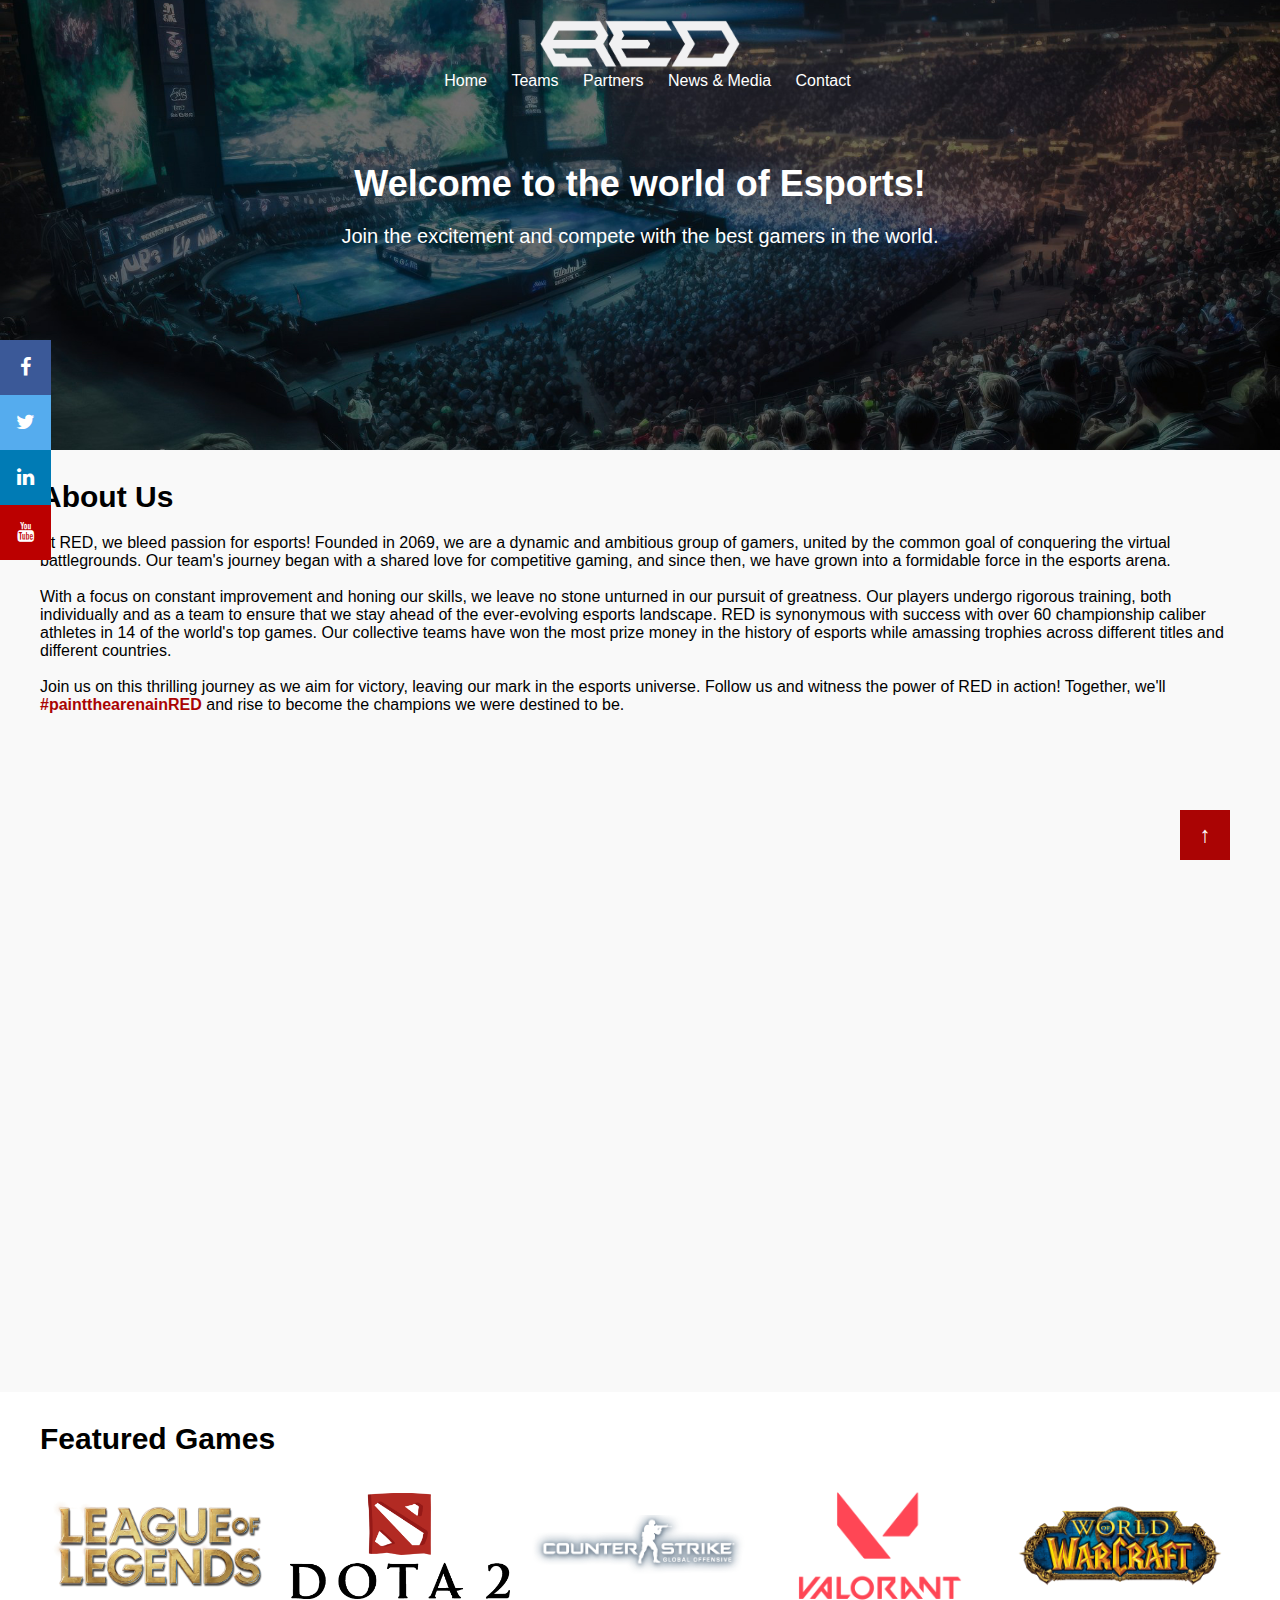
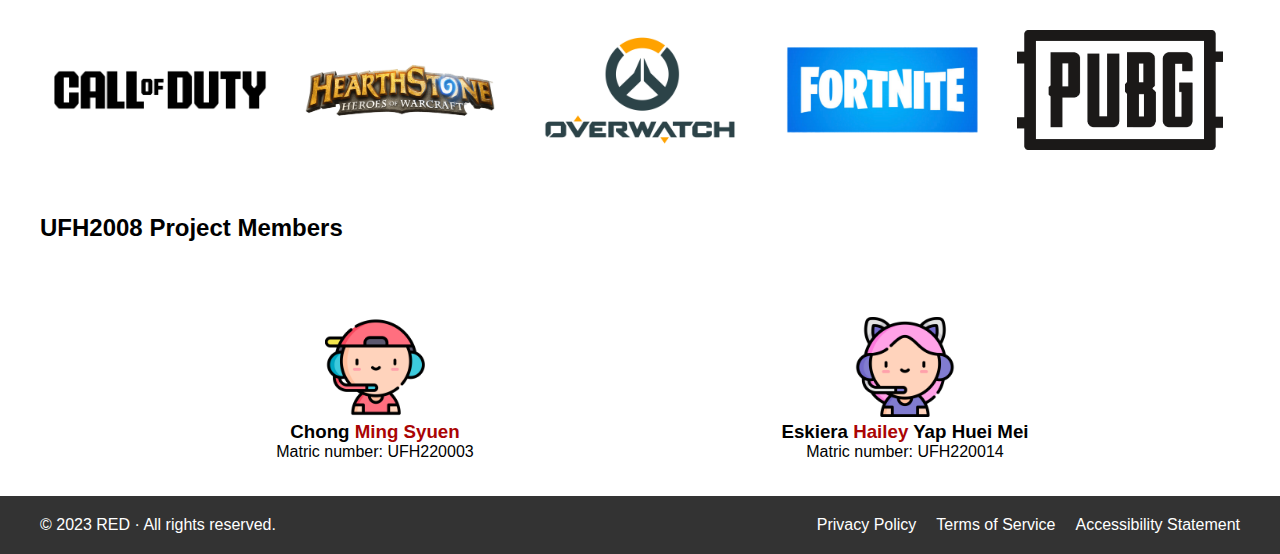
<file: index.html>
<!DOCTYPE html>
<html lang="en">

<head>
    <!-- Source: https://www.freegaminglogo.com/2016/06/red-reserve-logo-vector-ai.html -->
	<link href="img/Logo-RED.ico" rel="icon">
    <title>RED - Home</title>
		<!-- Meta -->
 		<meta charset="UTF-8">
 	 	<meta name="description" content="e-sports">
 		<meta name="keywords" content="e-sports, gaming, games">
  		<meta name="author" content="Eskiera Hailey Yap Huei Mei, Chong Ming Syuen">
  		<meta name="viewport" content="width=device-width, initial-scale=1.0">

		<!-- CSS -->
		<link rel="stylesheet" href="css/styles.css">
        <link rel="stylesheet" href="css/socmed-sticky.css">

        <!-- Style -->
        <style>
            .nickname {
                color: #aa0404;;
            }
        </style>
</head>

<body>
    <header>
        <!-- NAVBAR -->
        <nav>
            <div class="container">
            <!-- Source: https://www.freegaminglogo.com/2016/06/red-reserve-logo-vector-ai.html -->
            <img src="img/Logo-RED.png" alt="Esports Logo" class="logo">
            <br>
                <ul>
                    <li><a href="index.html">Home</a></li>
                    <li><a href="teams.html">Teams</a></li>
                    <li><a href="partners.html">Partners</a></li>
                    <li><a href="news-media.html">News &amp; Media</a></li>
                    <li><a href="contact.html">Contact</a></li>
                </ul>
            </div>
        </nav>
        
        <!-- HERO -->
        <div class="hero">
            <div class="container">
                <h2>Welcome to the world of Esports&excl;</h2>
                <p>Join the excitement and compete with the best gamers in the world.</p>
            </div>
        </div>
    </header>

    <main>
        <!-- ABOUT -->
        <section class="about">
        <div class="container">
            <h2 id="about">About Us</h2>
            <p>At RED, we bleed passion for esports! Founded in 2069, we are a dynamic and ambitious group of gamers, united by the common goal of conquering the virtual battlegrounds. Our team's journey began with a shared love for competitive gaming, and since then, we have grown into a formidable force in the esports arena.</p>
            <br>
            <p>With a focus on constant improvement and honing our skills, we leave no stone unturned in our pursuit of greatness. Our players undergo rigorous training, both individually and as a team to ensure that we stay ahead of the ever-evolving esports landscape. RED is synonymous with success with over 60 championship caliber athletes in 14 of the world&apos;s top games. Our collective teams have won the most prize money in the history of esports while amassing trophies across different titles and different countries.</p>
            <br>
            <p>Join us on this thrilling journey as we aim for victory, leaving our mark in the esports universe. Follow us and witness the power of RED in action! Together, we'll <strong class="hashtag">#paintthearenainRED</strong> and rise to become the champions we were destined to be.</p>
            <br>
            <!-- VIDEO -->
            <div class="video-container"><iframe width="1120" height="630" src="https://www.youtube.com/embed/pcW4u_lfmGg" title="YouTube video player" frameborder="0" allow="accelerometer; autoplay; clipboard-write; encrypted-media; gyroscope; picture-in-picture; web-share" allowfullscreen></iframe></div>
        </div>
        </section>

        <!-- FEATURED GAMES -->
        <section class="games">
        <div class="container">
            <h2 id="featured-games">Featured Games</h2>
            <div class="games-container">
                <table class="games-table">
                    <!-- Row 1 -->
                    <tr>
                        <!-- League of Legends, Source: https://www.virtuosgames.com/news/art/virtuos-studio-partners-with-riot-games-to-develop-league-of-legends-skins/ -->
                        <td>
                            <a href="https://leagueoflegends.fandom.com/wiki/League_of_Legends_Wiki">
                                <img src="img/Games/LOL-New-Logo.png" class="games-logo">
                            </a>
                        </td>

                        <!-- Dota 2, Source: https://www.pngwing.com/en/free-png-dtxnu -->
                        <td>
                            <a href="https://dota2.fandom.com/wiki/Dota_2_Wiki">
                                <img src="img/Games/DOTA2-Logo.png" class="games-logo">
                            </a>
                        </td>

                        <!-- CS:Go, Source: https://www.counter-strike.net/winteroffensive/ -->
                        <td>
                            <a href="https://counterstrike.fandom.com/wiki/Counter-Strike:_Global_Offensive">
                                <img src="img/Games/CSGO-Logo.png" class="games-logo">
                            </a>
                        </td>

                        <!-- Valorant, Source: https://en.wikipedia.org/wiki/Valorant -->
                        <td>
                            <a href="https://valorant.fandom.com/wiki/VALORANT_Wiki">
                                <img src="img/Games/Valorant-Logo.png" class="games-logo">
                            </a>
                        </td>

                        <!-- World of Warcraft, Source: https://wowwiki-archive.fandom.com/wiki/World_of_Warcraft -->
                        <td>
                            <a href="https://wowpedia.fandom.com/wiki/Wowpedia">
                                <img src="img/Games/WOW-Logo.png" class="games-logo">
                            </a>
                        </td>
                    </tr>
                    
                    <!-- Row 2 -->
                    <tr>
                        <!-- Call Of Duty, Source: https://logos-world.net/call-of-duty-logo/ -->
                        <td>
                            <a href="https://callofduty.fandom.com/wiki/Call_of_Duty_Wiki">
                                <img src="img/Games/COD-Logo.png" class="games-logo">
                            </a>
                        </td>

                        <!-- Hearthstone, Source: https://overwatch-archive.fandom.com/wiki/Hearthstone -->
                        <td>
                            <a href="https://hearthstone.fandom.com/wiki/Hearthstone_Wiki">
                                <img src="img/Games/Hearthstone-Logo.png" class="games-logo">
                            </a>
                        </td>

                        <!-- Overwatch, Source: https://logohistory.net/overwatch-logo/ -->
                        <td>
                            <a href="https://overwatch.fandom.com/wiki/Overwatch_Wiki">
                                <img src="img/Games/Overwatch-Logo.png" class="games-logo">
                            </a>
                        </td>

                        <!-- Fortnite, Source: https://toysbrand.com.sa/fortnite-3/ -->
                        <td>
                            <a href="https://fortnite.fandom.com/wiki/Fortnite_Wiki">
                                <img src="img/Games/Fornite-Logo.png" class="games-logo">
                            </a>
                        </td>

                        <!-- PUBG, Source: https://playerassist.com/download-pubg-lite-pc/ -->
                        <td>
                            <a href="https://pubg.fandom.com/wiki/PLAYERUNKNOWNS_BATTLEGROUNDS_Wiki">
                                <img src="img/Games/PUBG-Logo.png" class="games-logo">
                            </a>
                        </td>
                    </tr>
            </table>
            </div>
        </div>
        </section>

        <!-- Project Members -->
        <section class="teams">
        <div class="container">
            <h2>UFH2008 Project Members</h2>
            <br>
            <div class="team-members-container">
                <!-- Chong Ming Syuen -->
                <div class="members-profile">
                    <!-- Source: https://www.freepik.com/icon/gamer_1985782 -->
                    <img src="img\gamer-male.png" class="profile-icon">
                    <h3>Chong <span class="nickname">Ming Syuen</span></h3>
                    <p>Matric number: UFH220003</p>
                </div>
                
                <!-- Eskiera Hailey Yap Huei Mei -->
                <div class="members-profile">
                    <!-- Source: https://www.freepik.com/icon/gamer_1985783 -->
                    <img src="img\gamer-female.png" class="profile-icon">
                    <h3>Eskiera <span class="nickname">Hailey</span> Yap Huei Mei</h3>
                    <p>Matric number: UFH220014</p>
                </div>
                
        </section>

        <!-- Back To Top -->
        <section class="backtotop">
            <a class="backtotop" href="#">&uarr;</a>
        </section>
        
    </main>

    <aside>
        <!-- Load font awesome icons -->
        <link rel="stylesheet" href="https://cdnjs.cloudflare.com/ajax/libs/font-awesome/4.7.0/css/font-awesome.min.css">

        <!-- The social media icon bar -->
        <div class="icon-bar">
            <a href="https://www.facebook.com/BLACKPINKOFFICIAL" class="facebook"><i class="fa fa-facebook"></i></a>
            <a href="https://twitter.com/elonmusk" class="twitter"><i class="fa fa-twitter"></i></a>
            <a href="https://www.linkedin.com/in/eskierahailey/" class="linkedin"><i class="fa fa-linkedin"></i></a>
            <a href="https://www.youtube.com/watch?v=dQw4w9WgXcQ" class="youtube"><i class="fa fa-youtube"></i></a>
        </div> 
    </aside>

    <footer>
        <div class="container">
            <div class="footer-content">
                <!-- Left section with copyright -->
                <div class="left-section">
                    <p>&copy; 2023 RED &middot; All rights reserved.</p>
                </div>
                <!-- Right section with privacy policy, terms of service, and accessibility statement -->
                <div class="right-section">
                    <ul class="footer-links">
                        <li><a href="privacy-policy.html">Privacy Policy</a></li>
                        <li><a href="tos.html">Terms of Service</a></li>
                        <li><a href="accessibility.html">Accessibility Statement</a></li>
                    </ul>
                </div>
            </div>
        </div>
    </footer>
</body>
</html>
</file>
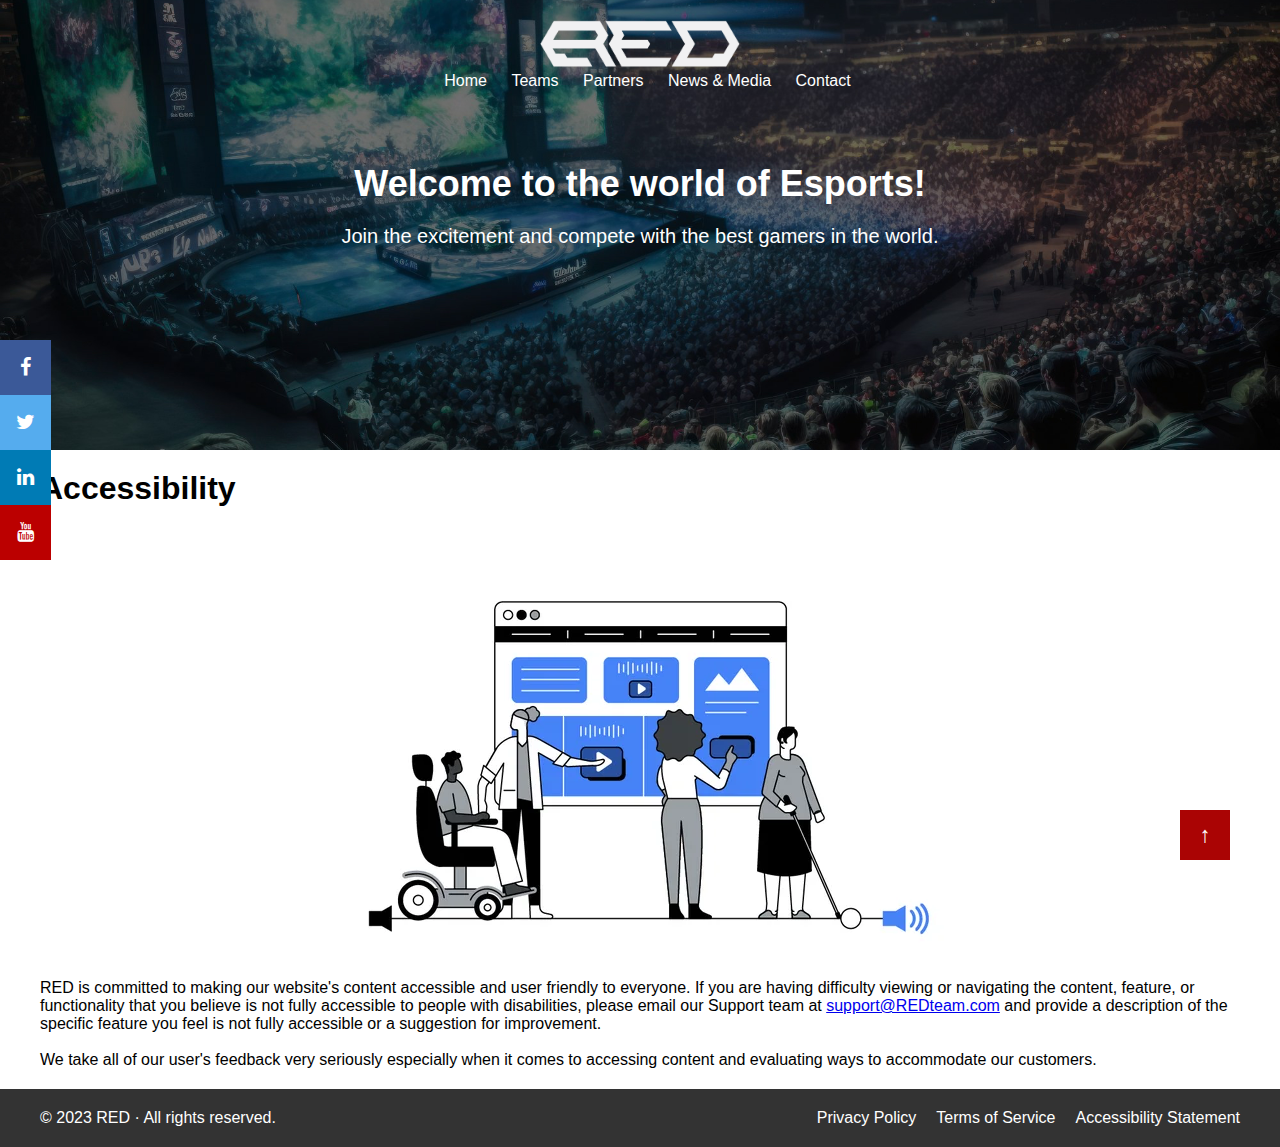
<file: accessibility.html>
<!DOCTYPE html>
<html lang="en">

<head>
    <!-- Source: https://www.freegaminglogo.com/2016/06/red-reserve-logo-vector-ai.html-->
	<link href="img/Logo-RED.ico" rel="icon">
    <title>RED - Accessibility Statement</title>
		<!-- Meta -->
 		<meta charset="UTF-8">
 	 	<meta name="description" content="e-sports">
 		<meta name="keywords" content="e-sports, gaming, games">
  		<meta name="author" content="Eskiera Hailey Yap Huei Mei, Chong Ming Syuen">
  		<meta name="viewport" content="width=device-width, initial-scale=1.0">

		<!-- CSS -->
		<link rel="stylesheet" href="css/styles.css">
        <link rel="stylesheet" href="css/socmed-sticky.css">
</head>

<body>
    <header>
        <!-- NAVBAR -->
        <nav>
            <div class="container">
            <!-- Source: https://www.freegaminglogo.com/2016/06/red-reserve-logo-vector-ai.html-->
            <img src="img/Logo-RED.png" alt="Esports Logo" class="logo">
            <br>
                <ul>
                    <li><a href="index.html">Home</a></li>
                    <li><a href="teams.html">Teams</a></li>
                    <li><a href="partners.html">Partners</a></li>
                    <li><a href="news-media.html">News &amp; Media</a></li>
                    <li><a href="contact.html">Contact</a></li>
                </ul>
            </div>
        </nav>
        
        <!-- HERO -->
        <div class="hero">
            <div class="container">
                <h2>Welcome to the world of Esports&excl;</h2>
                <p>Join the excitement and compete with the best gamers in the world.</p>
            </div>
        </div>
    </header>

    <main>
        <section class="accessibility">
            <div class="container">
                <h1>Accessibility</h1>
                <br>
                <!-- Source: https://www.thinkwithgoogle.com/intl/en-ssa/future-of-marketing/management-and-culture/diversity-and-inclusion/user-experience-accessibility/ -->
                <center><img src="img/Thumbnail_Accessibility.png"></center>
                <p>RED is committed to making our website&apos;s content accessible and user friendly to everyone. If you are having difficulty viewing or navigating the content, feature, or functionality that you believe is not fully accessible to people with disabilities, please email our Support team at <a href="mailto:support@REDteam.com?subject=Disabled Access" >support&commat;REDteam.com</a> and provide a description of the specific feature you feel is not fully accessible or a suggestion for improvement.</p>
                <br>
                <p>We take all of our user's feedback very seriously especially when it comes to accessing content and evaluating ways to accommodate our customers.</p>
            </div>
        </section>

        <!-- Back To Top -->
        <section class="backtotop">
            <a class="backtotop" href="#">&uarr;</a>
        </section>
        
    </main>

    <aside>
        <!-- Load font awesome icons -->
        <link rel="stylesheet" href="https://cdnjs.cloudflare.com/ajax/libs/font-awesome/4.7.0/css/font-awesome.min.css">

        <!-- The social media icon bar -->
        <div class="icon-bar">
            <a href="https://www.facebook.com/BLACKPINKOFFICIAL" class="facebook"><i class="fa fa-facebook"></i></a>
            <a href="https://twitter.com/elonmusk" class="twitter"><i class="fa fa-twitter"></i></a>
            <a href="https://www.linkedin.com/in/eskierahailey/" class="linkedin"><i class="fa fa-linkedin"></i></a>
            <a href="https://www.youtube.com/watch?v=dQw4w9WgXcQ" class="youtube"><i class="fa fa-youtube"></i></a>
        </div> 
    </aside>

    <footer>
        <div class="container">
            <div class="footer-content">
                <!-- Left section with copyright -->
                <div class="left-section">
                    <p>&copy; 2023 RED &middot; All rights reserved.</p>
                </div>
                <!-- Right section with privacy policy, terms of service, and accessibility statement -->
                <div class="right-section">
                    <ul class="footer-links">
                        <li><a href="privacy-policy.html">Privacy Policy</a></li>
                        <li><a href="tos.html">Terms of Service</a></li>
                        <li><a href="accessibility.html">Accessibility Statement</a></li>
                    </ul>
                </div>
            </div>
        </div>
    </footer>
</body>
</html>
</file>
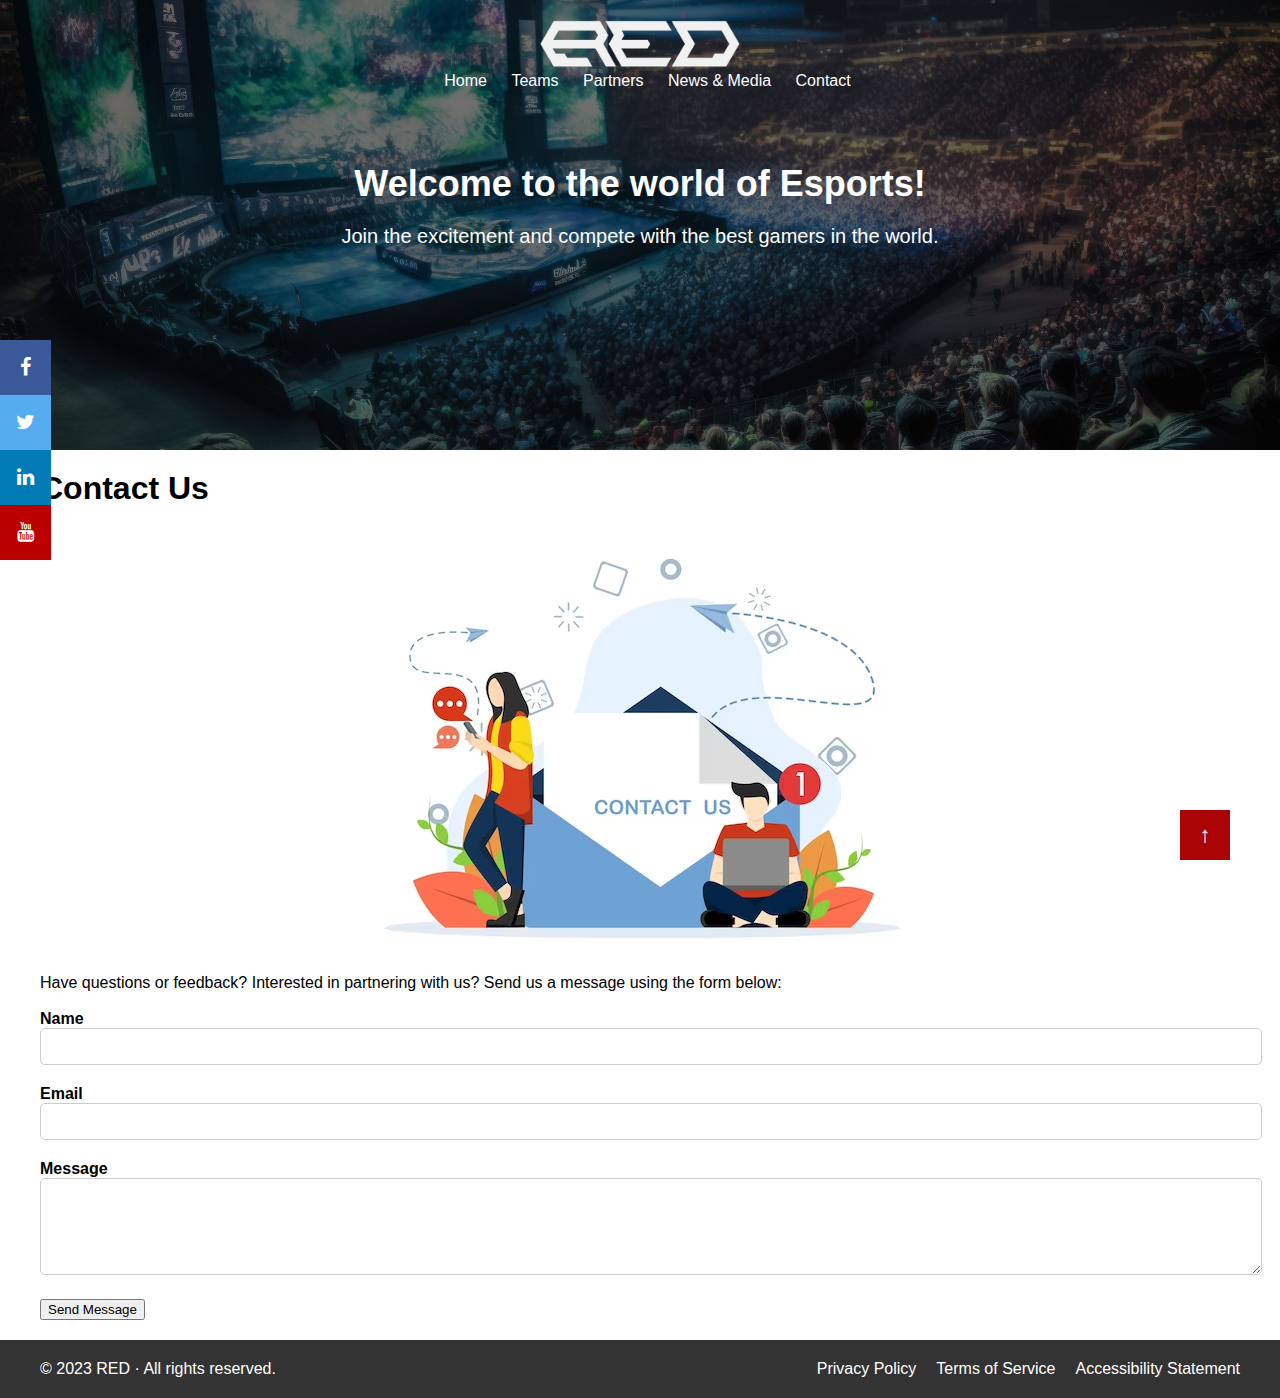
<file: contact.html>
<!DOCTYPE html>
<html lang="en">

<head>
    <!-- Source: https://www.freegaminglogo.com/2016/06/red-reserve-logo-vector-ai.html-->
	<link href="img/Logo-RED.ico" rel="icon">
    <title>RED - Contact Us</title>
		<!-- Meta -->
 		<meta charset="UTF-8">
 	 	<meta name="description" content="e-sports">
 		<meta name="keywords" content="e-sports, gaming, games">
  		<meta name="author" content="Eskiera Hailey Yap Huei Mei, Chong Ming Syuen">
  		<meta name="viewport" content="width=device-width, initial-scale=1.0">

		<!-- CSS -->
		<link rel="stylesheet" href="css/styles.css">
        <link rel="stylesheet" href="css/socmed-sticky.css">
		<link rel="stylesheet" href="css/contact.css">
</head>

<body>
    <header>
        <!-- NAVBAR -->
        <nav>
            <div class="container">
            <!-- Source: https://www.freegaminglogo.com/2016/06/red-reserve-logo-vector-ai.html-->
            <img src="img/Logo-RED.png" alt="Esports Logo" class="logo">
            <br>
                <ul>
                    <li><a href="index.html">Home</a></li>
                    <li><a href="teams.html">Teams</a></li>
                    <li><a href="partners.html">Partners</a></li>
                    <li><a href="news-media.html">News &amp; Media</a></li>
                    <li><a href="contact.html">Contact</a></li>
                </ul>
            </div>
        </nav>
        
        <!-- HERO -->
        <div class="hero">
            <div class="container">
                <h2>Welcome to the world of Esports&excl;</h2>
                <p>Join the excitement and compete with the best gamers in the world.</p>
            </div>
        </div>
    </header>

    <main>
        <section class="contact">
            <div class="container">
                <h1>Contact Us</h1>
                <br>
                <div class="image-container">
					<!-- Source: https://www.freepik.com/premium-vector/vector-illustration-online-support-customer-support-concept_50000824.htm -->
					<img src="img/Thumbnail_Contact.png">
				</div>
                <p>Have questions or feedback? Interested in partnering with us? Send us a message using the form below:</p>
                <br>
                <form action="#" method="post">
                    <div class="form-group">
                        <label for="name">Name</label>
                        <input type="text" id="name" name="name" required>
                    </div>

                    <div class="form-group">
                        <label for="email">Email</label>
                        <input type="email" id="email" name="email" required>
                    </div>

                    <div class="form-group">
                        <label for="message">Message</label>
                        <textarea id="message" name="message" rows="5" required></textarea>
                    </div>

                    <button type="submit" class="btn">Send Message</button>
                </form>
            </div>
        </section>
        
        <!-- Back To Top -->
        <section class="backtotop">
            <a class="backtotop" href="#">&uarr;</a>
        </section>
        
    </main>

    <aside>
        <!-- Load font awesome icons -->
        <link rel="stylesheet" href="https://cdnjs.cloudflare.com/ajax/libs/font-awesome/4.7.0/css/font-awesome.min.css">

        <!-- The social media icon bar -->
        <div class="icon-bar">
            <a href="https://www.facebook.com/BLACKPINKOFFICIAL" class="facebook"><i class="fa fa-facebook"></i></a>
            <a href="https://twitter.com/elonmusk" class="twitter"><i class="fa fa-twitter"></i></a>
            <a href="https://www.linkedin.com/in/eskierahailey/" class="linkedin"><i class="fa fa-linkedin"></i></a>
            <a href="https://www.youtube.com/watch?v=dQw4w9WgXcQ" class="youtube"><i class="fa fa-youtube"></i></a>
        </div> 
    </aside>

    <footer>
        <div class="container">
            <div class="footer-content">
                <!-- Left section with copyright -->
                <div class="left-section">
                    <p>&copy; 2023 RED &middot; All rights reserved.</p>
                </div>
                <!-- Right section with privacy policy, terms of service, and accessibility statement -->
                <div class="right-section">
                    <ul class="footer-links">
                        <li><a href="privacy-policy.html">Privacy Policy</a></li>
                        <li><a href="tos.html">Terms of Service</a></li>
                        <li><a href="accessibility.html">Accessibility Statement</a></li>
                    </ul>
                </div>
            </div>
        </div>
    </footer>
</body>
</html>
</file>
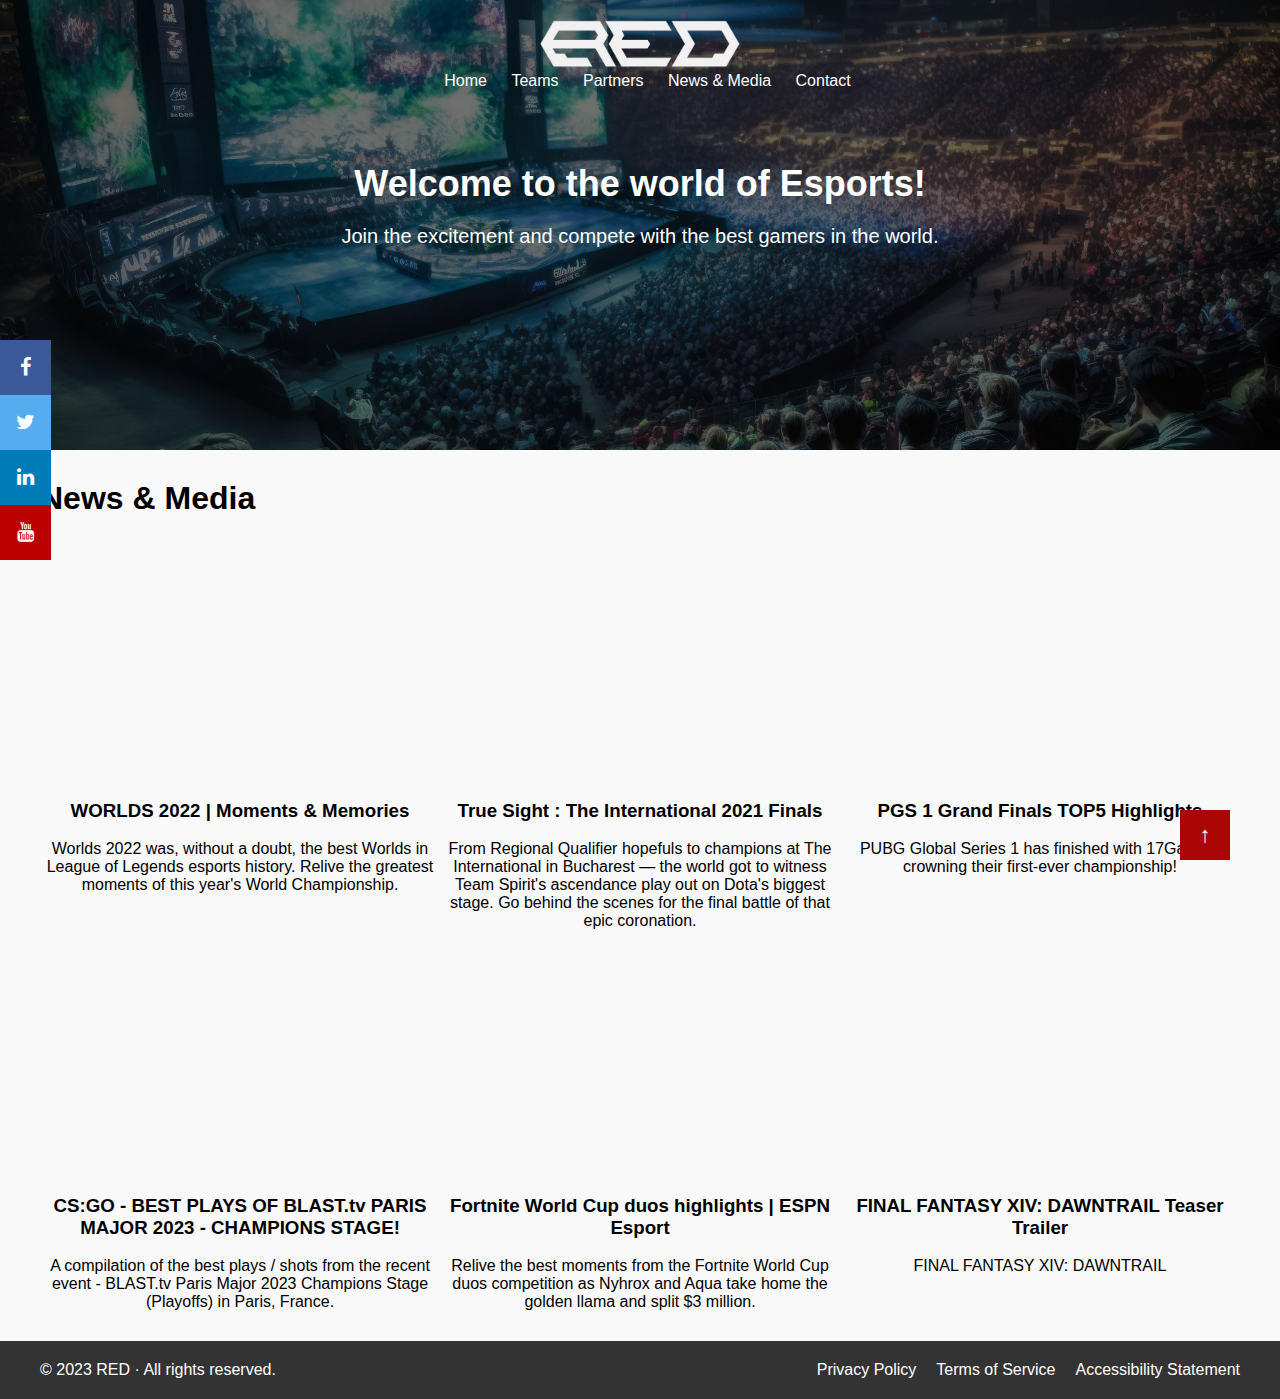
<file: news-media.html>
<!DOCTYPE html>
<html lang="en">

<head>
    <!-- Source: https://www.freegaminglogo.com/2016/06/red-reserve-logo-vector-ai.html -->
	<link href="img/Logo-RED.ico" rel="icon">
    <title>RED - News & Media</title>
		<!-- Meta -->
 		<meta charset="UTF-8">
 	 	<meta name="description" content="e-sports">
 		<meta name="keywords" content="e-sports, gaming, games">
  		<meta name="author" content="Eskiera Hailey Yap Huei Mei, Chong Ming Syuen">
  		<meta name="viewport" content="width=device-width, initial-scale=1.0">

		<!-- CSS -->
		<link rel="stylesheet" href="css/styles.css">
        <link rel="stylesheet" href="css/socmed-sticky.css">
		<link rel="stylesheet" href="css/news-media.css">
</head>

<body>
    <header>
        <!-- NAVBAR -->
        <nav>
            <div class="container">
            <!-- Source: https://www.freegaminglogo.com/2016/06/red-reserve-logo-vector-ai.html -->
            <img src="img/Logo-RED.png" alt="Esports Logo" class="logo">
            <br>
                <ul>
                    <li><a href="index.html">Home</a></li>
                    <li><a href="teams.html">Teams</a></li>
                    <li><a href="partners.html">Partners</a></li>
                    <li><a href="news-media.html">News &amp; Media</a></li>
                    <li><a href="contact.html">Contact</a></li>
                </ul>
            </div>
        </nav>
        
        <!-- HERO -->
        <div class="hero">
            <div class="container">
                <h2>Welcome to the world of Esports&excl;</h2>
                <p>Join the excitement and compete with the best gamers in the world.</p>
            </div>
        </div>
    </header>

    <main>
        <section class="about">
            <div class="container">
                <h1 id="about">News &amp; Media</h1>
                <br>
				<div class="news-big-container">
					<div class="news-small-container">
						<div class="youtube-container">
							<iframe src="https://www.youtube.com/embed/SZxvqmyb-d4" title="WORLDS 2022 | Moments &amp; Memories" frameborder="0" allow="accelerometer; autoplay; clipboard-write; encrypted-media; gyroscope; picture-in-picture; web-share" allowfullscreen></iframe>
						</div>
					<h3>WORLDS 2022 | Moments & Memories</h3>
					<br>
					<p>Worlds 2022 was, without a doubt, the best Worlds in League of Legends esports history. Relive the greatest moments of this year&apos;s World Championship.</p>
					</div>
					
					<div class="news-small-container">
						<div class="youtube-container">
							<iframe src="https://www.youtube.com/embed/NFEwN1N3vvA" title="True Sight : The International 2021 Finals" frameborder="0" allow="accelerometer; autoplay; clipboard-write; encrypted-media; gyroscope; picture-in-picture; web-share" allowfullscreen></iframe>
						</div>
					<h3>True Sight : The International 2021 Finals</h3>
					<br>
					<p>From Regional Qualifier hopefuls to champions at The International in Bucharest —  the world got to witness Team Spirit's ascendance play out on Dota's biggest stage. Go behind the scenes for the final battle of that epic coronation.</p>
					</div>
					
					<div class="news-small-container">
						<div class="youtube-container">
							<iframe src="https://www.youtube.com/embed/nbfK-hnw2Ho" title="PGS 1 Grand Finals TOP5 Highlights" frameborder="0" allow="accelerometer; autoplay; clipboard-write; encrypted-media; gyroscope; picture-in-picture; web-share" allowfullscreen></iframe>
						</div>
					<h3>PGS 1 Grand Finals TOP5 Highlights</h3>
					<br>
					<p>PUBG Global Series 1 has finished with 17Gaming crowning their first-ever championship! </p>
					</div>
					
					<div class="news-small-container">
						<div class="youtube-container">
							<iframe src="https://www.youtube.com/embed/Uulhju9YN9w" title="CS:GO - BEST PLAYS OF BLAST.tv PARIS MAJOR 2023 - CHAMPIONS STAGE!" frameborder="0" allow="accelerometer; autoplay; clipboard-write; encrypted-media; gyroscope; picture-in-picture; web-share" allowfullscreen></iframe>
						</div>
					<h3>CS:GO - BEST PLAYS OF BLAST.tv PARIS MAJOR 2023 - CHAMPIONS STAGE!</h3>
					<br>
					<p>A compilation of the best plays / shots from the recent event - BLAST.tv Paris Major 2023 Champions Stage (Playoffs) in Paris, France. </p>
					</div>
					
					<div class="news-small-container">
						<div class="youtube-container">
							<iframe src="https://www.youtube.com/embed/byQDXcPlM84" title="Fortnite World Cup duos highlights | ESPN Esport" frameborder="0" allow="accelerometer; autoplay; clipboard-write; encrypted-media; gyroscope; picture-in-picture; web-share" allowfullscreen></iframe>
						</div>
					<h3>Fortnite World Cup duos highlights | ESPN Esport</h3>
					<br>
					<p>Relive the best moments from the Fortnite World Cup duos competition as Nyhrox and Aqua take home the golden llama and split $3 million.</p>
					</div>
					
					<div class="news-small-container">
						<div class="youtube-container">
							<iframe src="https://www.youtube.com/embed/onGE1-I2T6Y" title="FINAL FANTASY XIV: DAWNTRAIL Teaser Trailer" frameborder="0" allow="accelerometer; autoplay; clipboard-write; encrypted-media; gyroscope; picture-in-picture; web-share" allowfullscreen></iframe>
						</div>
					<h3>FINAL FANTASY XIV: DAWNTRAIL Teaser Trailer</h3>
					<br>
					<p>FINAL FANTASY XIV: DAWNTRAIL</p>
					</div>
				</div>
            </div>
        </section>
        
        <!-- Back To Top -->
        <section class="backtotop">
            <a class="backtotop" href="#">&uarr;</a>
        </section>
        
    </main>

    <aside>
        <!-- Load font awesome icons -->
        <link rel="stylesheet" href="https://cdnjs.cloudflare.com/ajax/libs/font-awesome/4.7.0/css/font-awesome.min.css">

        <!-- The social media icon bar -->
        <div class="icon-bar">
            <a href="https://www.facebook.com/BLACKPINKOFFICIAL" class="facebook"><i class="fa fa-facebook"></i></a>
            <a href="https://twitter.com/elonmusk" class="twitter"><i class="fa fa-twitter"></i></a>
            <a href="https://www.linkedin.com/in/eskierahailey/" class="linkedin"><i class="fa fa-linkedin"></i></a>
            <a href="https://www.youtube.com/watch?v=dQw4w9WgXcQ" class="youtube"><i class="fa fa-youtube"></i></a>
        </div> 
    </aside>

    <footer>
        <div class="container">
            <div class="footer-content">
                <!-- Left section with copyright -->
                <div class="left-section">
                    <p>&copy; 2023 RED &middot; All rights reserved.</p>
                </div>
                <!-- Right section with privacy policy, terms of service, and accessibility statement -->
                <div class="right-section">
                    <ul class="footer-links">
                        <li><a href="privacy-policy.html">Privacy Policy</a></li>
                        <li><a href="tos.html">Terms of Service</a></li>
                        <li><a href="accessibility.html">Accessibility Statement</a></li>
                    </ul>
                </div>
            </div>
        </div>
    </footer>
</body>
</html>
</file>
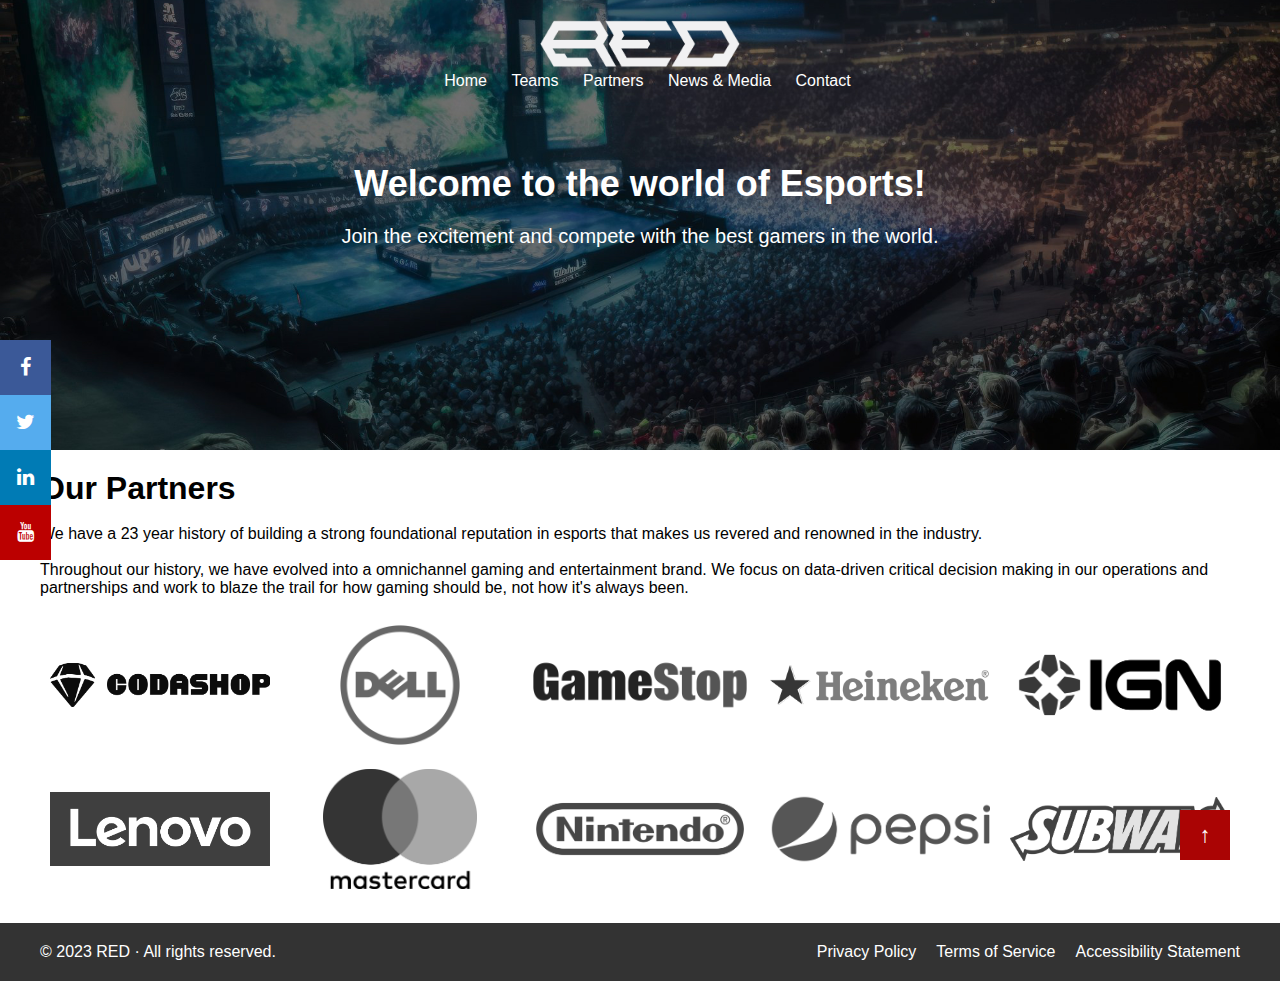
<file: partners.html>
<!DOCTYPE html>
<html lang="en">

<head>
    <!-- Source: https://www.freegaminglogo.com/2016/06/red-reserve-logo-vector-ai.html -->
	<link href="img/Logo-RED.ico" rel="icon">
    <title>RED - Our Partners</title>
		<!-- Meta -->
 		<meta charset="UTF-8">
 	 	<meta name="description" content="e-sports">
 		<meta name="keywords" content="e-sports, gaming, games">
  		<meta name="author" content="Eskiera Hailey Yap Huei Mei, Chong Ming Syuen">
  		<meta name="viewport" content="width=device-width, initial-scale=1.0">

		<!-- CSS -->
		<link rel="stylesheet" href="css/styles.css">
        <link rel="stylesheet" href="css/socmed-sticky.css">
		<link rel="stylesheet" href="css/partners.css">
</head>

<body>
    <header>
        <!-- NAVBAR -->
        <nav>
            <div class="container">
            <!-- Source: https://www.freegaminglogo.com/2016/06/red-reserve-logo-vector-ai.html -->
            <img src="img/Logo-RED.png" alt="Esports Logo" class="logo">
            <br>
                <ul>
                    <li><a href="index.html">Home</a></li>
                    <li><a href="teams.html">Teams</a></li>
                    <li><a href="partners.html">Partners</a></li>
                    <li><a href="news-media.html">News &amp; Media</a></li>
                    <li><a href="contact.html">Contact</a></li>
                </ul>
            </div>
        </nav>
        
        <!-- HERO -->
        <div class="hero">
            <div class="container">
                <h2>Welcome to the world of Esports&excl;</h2>
                <p>Join the excitement and compete with the best gamers in the world.</p>
            </div>
        </div>
    </header>

    <main>
        <section class="partners">
            <div class="container">
                <h1>Our Partners</h1>
                <br>
                <p>We have a 23 year history of building a strong foundational reputation in esports that makes us revered and renowned in the industry.</p>
                <br>
                <p>Throughout our history, we have evolved into a omnichannel gaming and entertainment brand. We focus on data-driven critical decision making in our operations and partnerships and work to blaze the trail for how gaming should be, not how it&apos;s always been.</p>
                <br>
                <div class="partners">
                    <table class="partners-table">
                        <!-- Row 1 -->
                        <tr>
                            <!-- Codashop, Source: https://my.support.codashop.com/hc/en-us/articles/4406128043791-About-Codashop -->
                            <td>
                                <a href="https://www.codashop.com/">
                                    <img src="img/Partners/Codashop-Logo.png" class="partners-logo">
                                </a>
                            </td>
    
                            <!-- Dell, Source: https://commons.wikimedia.org/wiki/File:Dell_Logo.svg -->
                            <td>
                                <a href="https://www.dell.com/">
                                    <img src="img/Partners/Dell-Logo.png" class="partners-logo">
                                </a>
                            </td>
    
                            <!-- Gamestop, Source: https://commons.wikimedia.org/wiki/File:GameStop.svg -->
                            <td>
                                <a href="https://www.gamestop.com/">
                                    <img src="img/Partners/Gamestop-Logo.png" class="partners-logo">
                                </a>
                            </td>
    
                            <!-- Heineken, Source: https://logos-world.net/heineken-logo/ -->
                            <td>
                                <a href="https://www.heineken.com/">
                                    <img src="img/Partners/Heineken-Logo.png" class="partners-logo">
                                </a>
                            </td>
    
                            <!-- IGN, Source: https://1000logos.net/ign-logo/ -->
                            <td>
                                <a href="https://www.ign.com/">
                                    <img src="img/Partners/IGN-Logo.png" class="partners-logo">
                                </a>
                            </td>
                        </tr>
                        
                        <!-- Row 2 -->
                        <tr>
                            <!-- Lenovo, Source: https://ms.m.wikipedia.org/wiki/Fail:Lenovo_Global_Corporate_Logo.png -->
                            <td>
                                <a href="https://www.lenovo.com/">
                                    <img src="img/Partners/Lenovo-Logo.png" class="partners-logo">
                                </a>
                            </td>
    
                            <!-- Mastercard, Source: https://commons.wikimedia.org/wiki/File:Mastercard-logo.svg -->
                            <td>
                                <a href="https://www.mastercard.com/">
                                    <img src="img/Partners/Mastercard-Logo.png" class="partners-logo">
                                </a>
                            </td>
    
                            <!-- Nintendo, Source: https://www.stickpng.com/img/icons-logos-emojis/iconic-brands/nintendo-logo -->
                            <td>
                                <a href="https://www.nintendo.com/">
                                    <img src="img/Partners/Nintendo-Logo.png" class="partners-logo">
                                </a>
                            </td>
    
                            <!-- Pepsi, Source: https://commons.wikimedia.org/wiki/File:Pepsi_logo_%282014%29.svg -->
                            <td>
                                <a href="https://www.pepsi.com/">
                                    <img src="img/Partners/Pepsi-Logo.png" class="partners-logo">
                                </a>
                            </td>
    
                            <!-- Subway, Source: https://1000logos.net/subway-logo/ -->
                            <td>
                                <a href="https://subway.com/">
                                    <img src="img/Partners/Subway-Logo.png" class="partners-logo">
                                </a>
                            </td>
                        </tr>
                </table>
                </div>
            </div>
        </section>

        <!-- Back To Top -->
        <section class="backtotop">
            <a class="backtotop" href="#">&uarr;</a>
        </section>
        
    </main>

    <aside>
        <!-- Load font awesome icons -->
        <link rel="stylesheet" href="https://cdnjs.cloudflare.com/ajax/libs/font-awesome/4.7.0/css/font-awesome.min.css">

        <!-- The social media icon bar -->
        <div class="icon-bar">
            <a href="https://www.facebook.com/BLACKPINKOFFICIAL" class="facebook"><i class="fa fa-facebook"></i></a>
            <a href="https://twitter.com/elonmusk" class="twitter"><i class="fa fa-twitter"></i></a>
            <a href="https://www.linkedin.com/in/eskierahailey/" class="linkedin"><i class="fa fa-linkedin"></i></a>
            <a href="https://www.youtube.com/watch?v=dQw4w9WgXcQ" class="youtube"><i class="fa fa-youtube"></i></a>
        </div> 
    </aside>

    <footer>
        <div class="container">
            <div class="footer-content">
                <!-- Left section with copyright -->
                <div class="left-section">
                    <p>&copy; 2023 RED &middot; All rights reserved.</p>
                </div>
                <!-- Right section with privacy policy, terms of service, and accessibility statement -->
                <div class="right-section">
                    <ul class="footer-links">
                        <li><a href="privacy-policy.html">Privacy Policy</a></li>
                        <li><a href="tos.html">Terms of Service</a></li>
                        <li><a href="accessibility.html">Accessibility Statement</a></li>
                    </ul>
                </div>
            </div>
        </div>
    </footer>
</body>
</html>
</file>
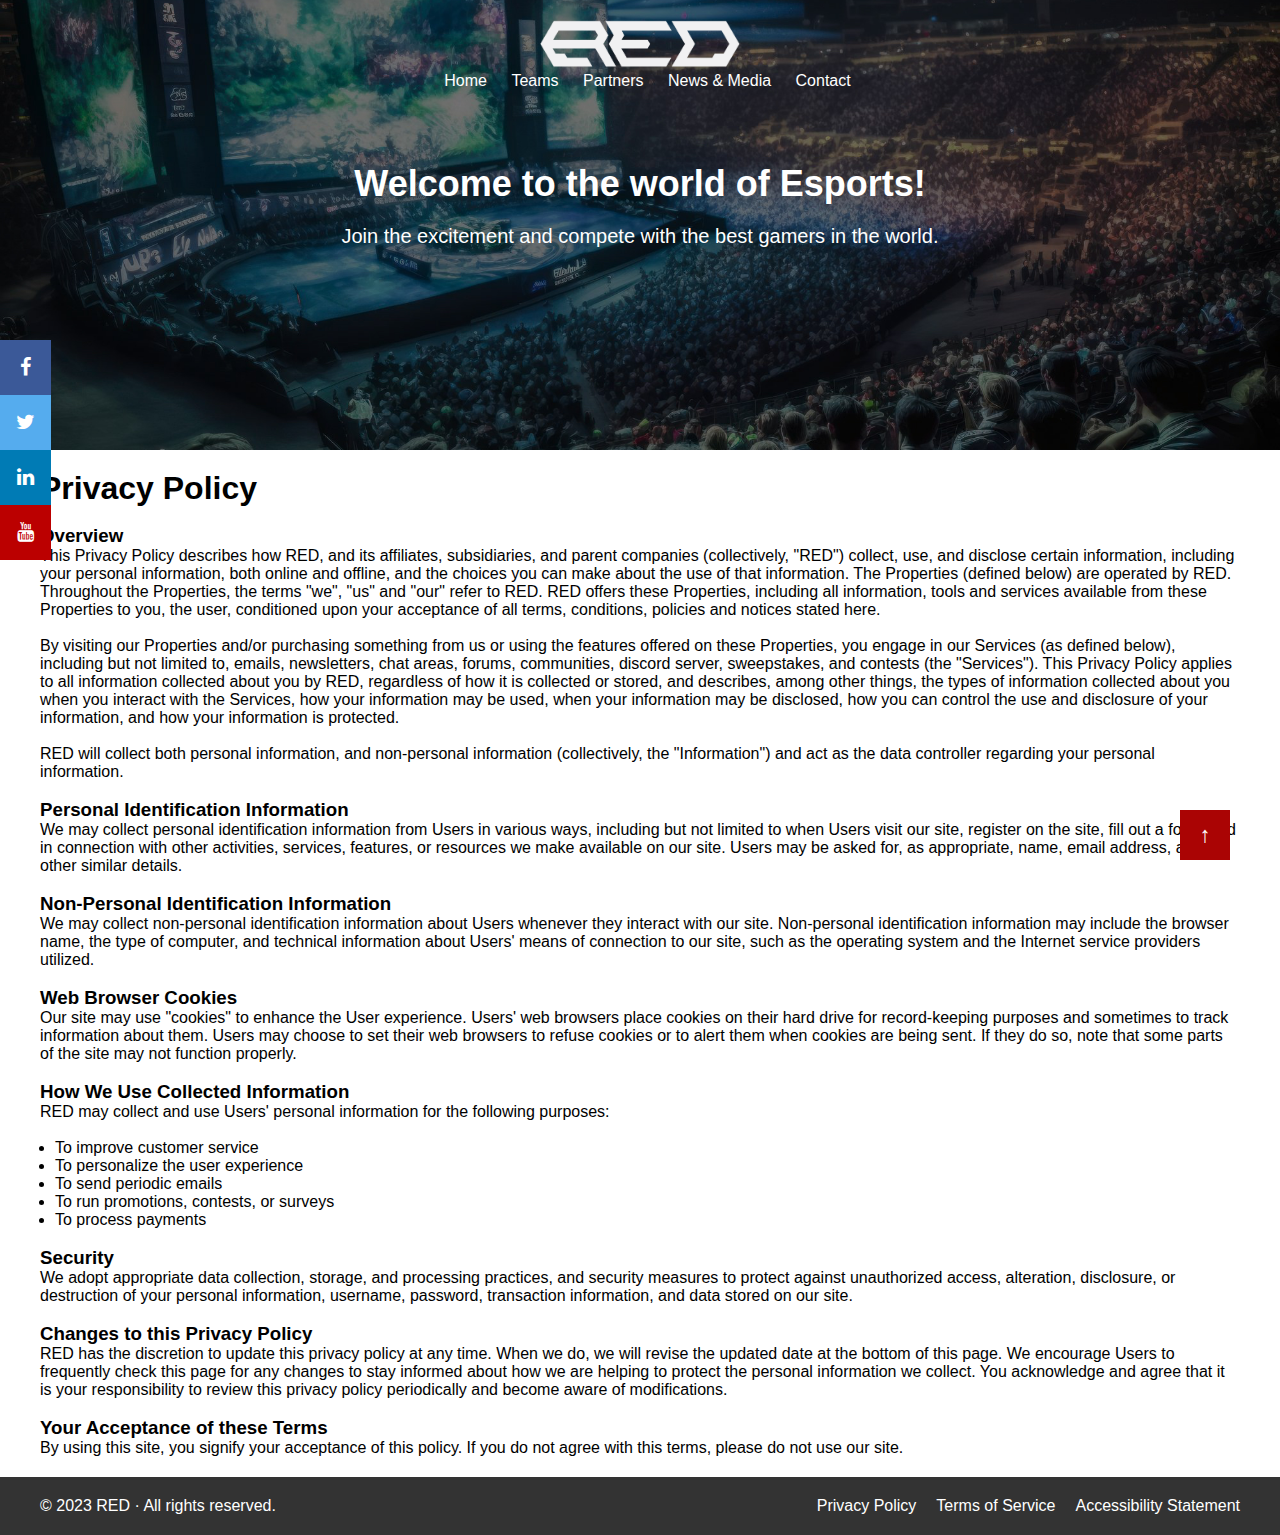
<file: privacy-policy.html>
<!DOCTYPE html>
<html lang="en">

<head>
    <!-- Source: https://www.freegaminglogo.com/2016/06/red-reserve-logo-vector-ai.html-->
	<link href="img/Logo-RED.ico" rel="icon">
    <title>RED - Privacy Policy</title>
		<!-- Meta -->
 		<meta charset="UTF-8">
 	 	<meta name="description" content="e-sports">
 		<meta name="keywords" content="e-sports, gaming, games">
  		<meta name="author" content="Eskiera Hailey Yap Huei Mei, Chong Ming Syuen">
  		<meta name="viewport" content="width=device-width, initial-scale=1.0">

		<!-- CSS -->
		<link rel="stylesheet" href="css/styles.css">
        <link rel="stylesheet" href="css/socmed-sticky.css">
</head>

<body>
    <header>
        <!-- NAVBAR -->
        <nav>
            <div class="container">
            <!-- Source: https://www.freegaminglogo.com/2016/06/red-reserve-logo-vector-ai.html-->
            <img src="img/Logo-RED.png" alt="Esports Logo" class="logo">
            <br>
                <ul>
                    <li><a href="index.html">Home</a></li>
                    <li><a href="teams.html">Teams</a></li>
                    <li><a href="partners.html">Partners</a></li>
                    <li><a href="news-media.html">News &amp; Media</a></li>
                    <li><a href="contact.html">Contact</a></li>
                </ul>
            </div>
        </nav>
        
        <!-- HERO -->
        <div class="hero">
            <div class="container">
                <h2>Welcome to the world of Esports&excl;</h2>
                <p>Join the excitement and compete with the best gamers in the world.</p>
            </div>
        </div>
    </header>

    <main>
        <section class="privacy-policy">
            <div class="container">
                <h1>Privacy Policy</h1>
                <br>
                <!-- Overview -->
                <h3>Overview</h3>
                <p>This Privacy Policy describes how RED, and its affiliates, subsidiaries, and parent companies (collectively, &quot;RED&quot;) collect, use, and disclose certain information, including your personal information, both online and offline, and the choices you can make about the use of that information. The Properties (defined below) are operated by RED. Throughout the Properties, the terms &quot;we&quot;, &quot;us&quot; and &quot;our&quot; refer to RED. RED offers these Properties, including all information, tools and services available from these Properties to you, the user, conditioned upon your acceptance of all terms, conditions, policies and notices stated here.</p>
                <br>
                <p>By visiting our Properties and/or purchasing something from us or using the features offered on these Properties, you engage in our Services (as defined below), including but not limited to, emails, newsletters, chat areas, forums, communities, discord server, sweepstakes, and contests (the &quot;Services&quot;). This Privacy Policy applies to all information collected about you by RED, regardless of how it is collected or stored, and describes, among other things, the types of information collected about you when you interact with the Services, how your information may be used, when your information may be disclosed, how you can control the use and disclosure of your information, and how your information is protected.</p>
                <br>
                <p>RED will collect both personal information, and non-personal information (collectively, the &quot;Information&quot;) and act as the data controller regarding your personal information.</p>
                <br>

                <!-- Personal Identification Information -->
                <h3>Personal Identification Information</h3>
                <p>We may collect personal identification information from Users in various ways, including but not limited to when Users visit our site, register on the site, fill out a form, and in connection with other activities, services, features, or resources we make available on our site. Users may be asked for, as appropriate, name, email address, and other similar details.</p>
                <br>

                <!-- Non-Personal Identification Information -->
                <h3>Non-Personal Identification Information</h3>
                <p>We may collect non-personal identification information about Users whenever they interact with our site. Non-personal identification information may include the browser name, the type of computer, and technical information about Users' means of connection to our site, such as the operating system and the Internet service providers utilized.</p>
                <br>

                <!-- Web Browser Cookies -->
                <h3>Web Browser Cookies</h3>
                <p>Our site may use "cookies" to enhance the User experience. Users' web browsers place cookies on their hard drive for record-keeping purposes and sometimes to track information about them. Users may choose to set their web browsers to refuse cookies or to alert them when cookies are being sent. If they do so, note that some parts of the site may not function properly.</p>
                <br>

                <!-- How We Use Collected Information -->
                <h3>How We Use Collected Information</h3>
                <p>RED may collect and use Users' personal information for the following purposes:</p>
                <br>
                <ul>
                    <li>To improve customer service</li>
                    <li>To personalize the user experience</li>
                    <li>To send periodic emails</li>
                    <li>To run promotions, contests, or surveys</li>
                    <li>To process payments</li>
                </ul>
                <br>

                <!-- Security -->
                <h3>Security</h3>
                <p>We adopt appropriate data collection, storage, and processing practices, and security measures to protect against unauthorized access, alteration, disclosure, or destruction of your personal information, username, password, transaction information, and data stored on our site.</p>
                <br>

                <!-- Changes to this Privacy Policy -->
                <h3>Changes to this Privacy Policy</h3>
                <p>RED has the discretion to update this privacy policy at any time. When we do, we will revise the updated date at the bottom of this page. We encourage Users to frequently check this page for any changes to stay informed about how we are helping to protect the personal information we collect. You acknowledge and agree that it is your responsibility to review this privacy policy periodically and become aware of modifications.</p>
                <br>
                <h3>Your Acceptance of these Terms</h3>
                <p>By using this site, you signify your acceptance of this policy. If you do not agree with this terms, please do not use our site.</p>
            </div>
        </section>

        <!-- Back To Top -->
        <section class="backtotop">
            <a class="backtotop" href="#">&uarr;</a>
        </section>
        
    </main>

    <aside>
        <!-- Load font awesome icons -->
        <link rel="stylesheet" href="https://cdnjs.cloudflare.com/ajax/libs/font-awesome/4.7.0/css/font-awesome.min.css">

        <!-- The social media icon bar -->
        <div class="icon-bar">
            <a href="https://www.facebook.com/BLACKPINKOFFICIAL" class="facebook"><i class="fa fa-facebook"></i></a>
            <a href="https://twitter.com/elonmusk" class="twitter"><i class="fa fa-twitter"></i></a>
            <a href="https://www.linkedin.com/in/eskierahailey/" class="linkedin"><i class="fa fa-linkedin"></i></a>
            <a href="https://www.youtube.com/watch?v=dQw4w9WgXcQ" class="youtube"><i class="fa fa-youtube"></i></a>
        </div> 
    </aside>

    <footer>
        <div class="container">
            <div class="footer-content">
                <!-- Left section with copyright -->
                <div class="left-section">
                    <p>&copy; 2023 RED &middot; All rights reserved.</p>
                </div>
                <!-- Right section with privacy policy, terms of service, and accessibility statement -->
                <div class="right-section">
                    <ul class="footer-links">
                        <li><a href="privacy-policy.html">Privacy Policy</a></li>
                        <li><a href="tos.html">Terms of Service</a></li>
                        <li><a href="accessibility.html">Accessibility Statement</a></li>
                    </ul>
                </div>
            </div>
        </div>
    </footer>
</body>
</html>
</file>
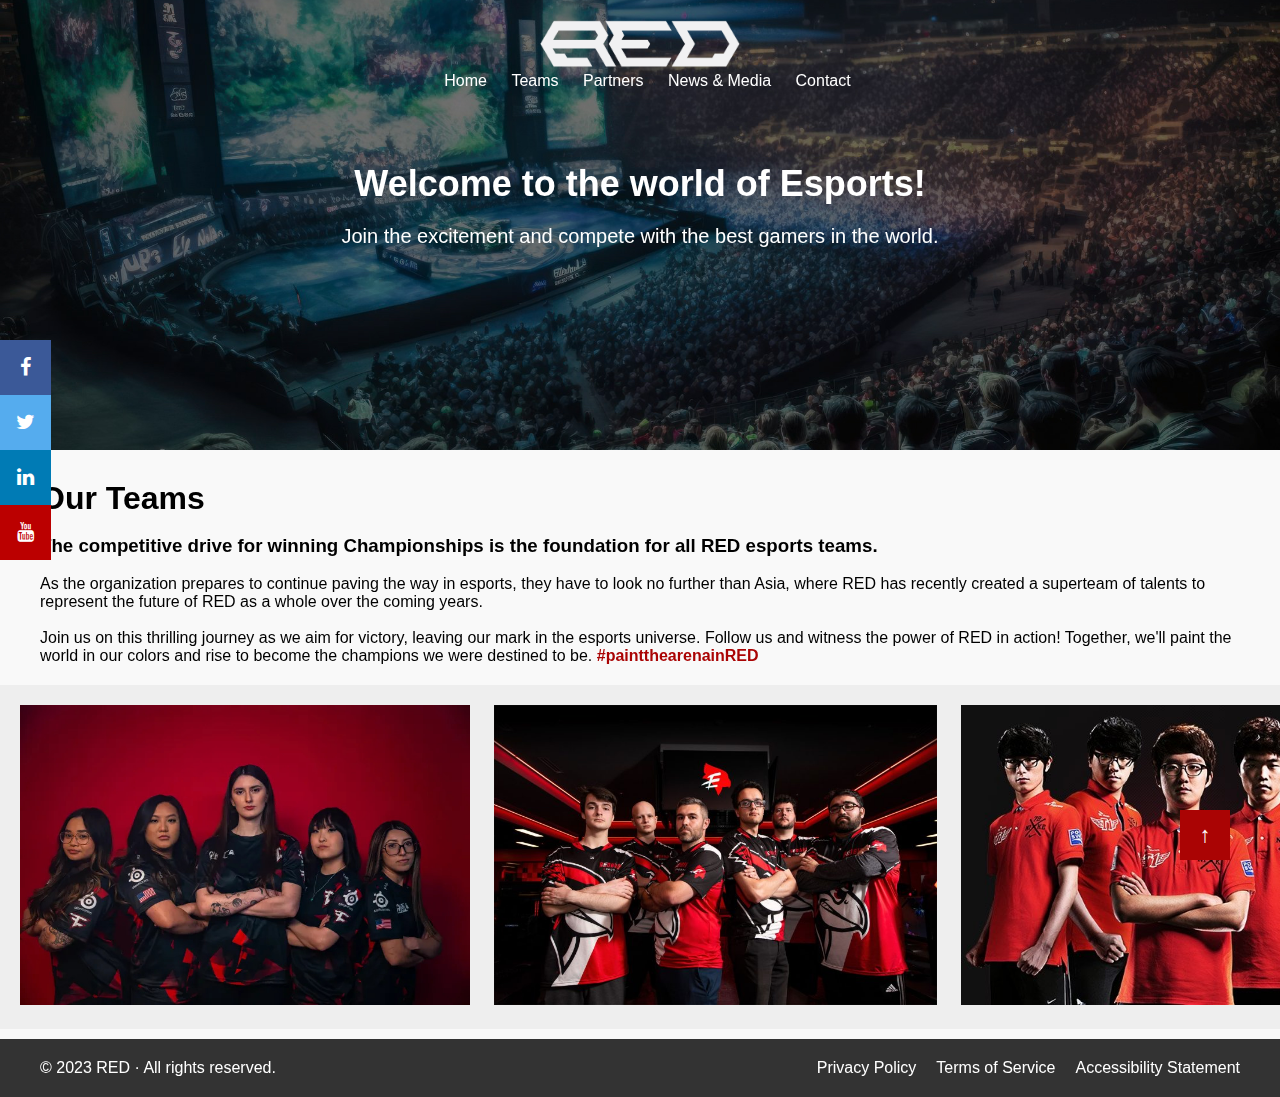
<file: teams.html>
<!DOCTYPE html>
<html lang="en">

<head>
    <!-- Source: https://www.freegaminglogo.com/2016/06/red-reserve-logo-vector-ai.html -->
	<link href="img/Logo-RED.ico" rel="icon">
    <title>RED - Our Teams</title>
		<!-- Meta -->
 		<meta charset="UTF-8">
 	 	<meta name="description" content="e-sports">
 		<meta name="keywords" content="e-sports, gaming, games">
  		<meta name="author" content="Eskiera Hailey Yap Huei Mei, Chong Ming Syuen">
  		<meta name="viewport" content="width=device-width, initial-scale=1.0">

		<!-- CSS -->
		<link rel="stylesheet" href="css/styles.css">
		<link rel="stylesheet" href="css/socmed-sticky.css">
		<link rel="stylesheet" href="css/teams.css">
</head>

<body>
    <header>
        <!-- NAVBAR -->
        <nav>
            <div class="container">
            <!-- Source: https://www.freegaminglogo.com/2016/06/red-reserve-logo-vector-ai.html -->
            <img src="img/Logo-RED.png" alt="Esports Logo" class="logo">
            <br>
                <ul>
                    <li><a href="index.html">Home</a></li>
                    <li><a href="teams.html">Teams</a></li>
                    <li><a href="partners.html">Partners</a></li>
                    <li><a href="news-media.html">News &amp; Media</a></li>
                    <li><a href="contact.html">Contact</a></li>
                </ul>
            </div>
        </nav>
        
        <!-- HERO -->
        <div class="hero">
            <div class="container">
                <h2>Welcome to the world of Esports&excl;</h2>
                <p>Join the excitement and compete with the best gamers in the world.</p>
            </div>
        </div>
    </header>

    <main>
        <section class="teams">
            <div class="container">
                <h1>Our Teams</h1>
                <br>
                <h3>The competitive drive for winning Championships is the foundation for all RED esports teams.</h3>
                <br>
                <p>As the organization prepares to continue paving the way in esports, they have to look no further than Asia, where RED has recently created a superteam of talents to represent the future of RED as a whole over the coming years.</p>
                <br>
                <p>Join us on this thrilling journey as we aim for victory, leaving our mark in the esports universe. Follow us and witness the power of RED in action! Together, we'll paint the world in our colors and rise to become the champions we were destined to be.  <strong class="hashtag">#paintthearenainRED</strong></p>
            </div>

            <!-- Source: https://www.w3schools.com/howto/howto_css_image_gallery_scroll.asp -->
            <div class="scroll-container">
                <!-- Source: https://venturebeat.com/games/faze-clan-launches-its-1st-all-female-pro-esports-team-for-valorant/ -->
                <img src="img/Teams/Team-01.jpg" alt="DOTA 2 team">

                <!-- Source: https://news.illinoisstate.edu/2022/11/esports-is-here/ -->
                <img src="img/Teams/Team-02.jpg" alt="Valorant team">

                <!-- Source: https://www.gamespot.com/articles/sk-telecom-t1-k-to-attempt-back-to-back-ogn-champi/1100-6436809/ -->
                <img src="img/Teams/Team-03.jpg" alt="League of Legends team">

                <!-- Source: https://www.ferrari.com/en-EN/esports/articles/a-new-era-begins-fda-esports-team-becomes-scuderia-ferrari-velas-esports-team -->
                <img src="img/Teams/Team-04.jpg" alt="CS:Go team">

                <!-- Source: https://megplay.com/news/a-casual-fans-guide-on-16741929233316 -->
                <img src="img/Teams/Team-05.jpg" alt="Fortnite team">
            </div> 
        </section>

        <!-- Back To Top -->
        <section class="backtotop">
          <a class="backtotop" href="#">&uarr;</a>
        </section>
        
    </main>

    <aside>
      <!-- Load font awesome icons -->
      <link rel="stylesheet" href="https://cdnjs.cloudflare.com/ajax/libs/font-awesome/4.7.0/css/font-awesome.min.css">

      <!-- The social media icon bar -->
      <div class="icon-bar">
          <a href="https://www.facebook.com/BLACKPINKOFFICIAL" class="facebook"><i class="fa fa-facebook"></i></a>
          <a href="https://twitter.com/elonmusk" class="twitter"><i class="fa fa-twitter"></i></a>
          <a href="https://www.linkedin.com/in/eskierahailey/" class="linkedin"><i class="fa fa-linkedin"></i></a>
          <a href="https://www.youtube.com/watch?v=dQw4w9WgXcQ" class="youtube"><i class="fa fa-youtube"></i></a>
      </div> 
  </aside>

    <footer>
        <div class="container">
            <div class="footer-content">
                <!-- Left section with copyright -->
                <div class="left-section">
                    <p>&copy; 2023 RED &middot; All rights reserved.</p>
                </div>
                <!-- Right section with privacy policy, terms of service, and accessibility statement -->
                <div class="right-section">
                    <ul class="footer-links">
                        <li><a href="privacy-policy.html">Privacy Policy</a></li>
                        <li><a href="tos.html">Terms of Service</a></li>
                        <li><a href="accessibility.html">Accessibility Statement</a></li>
                    </ul>
                </div>
            </div>
        </div>
    </footer>
</body>
</html>
</file>
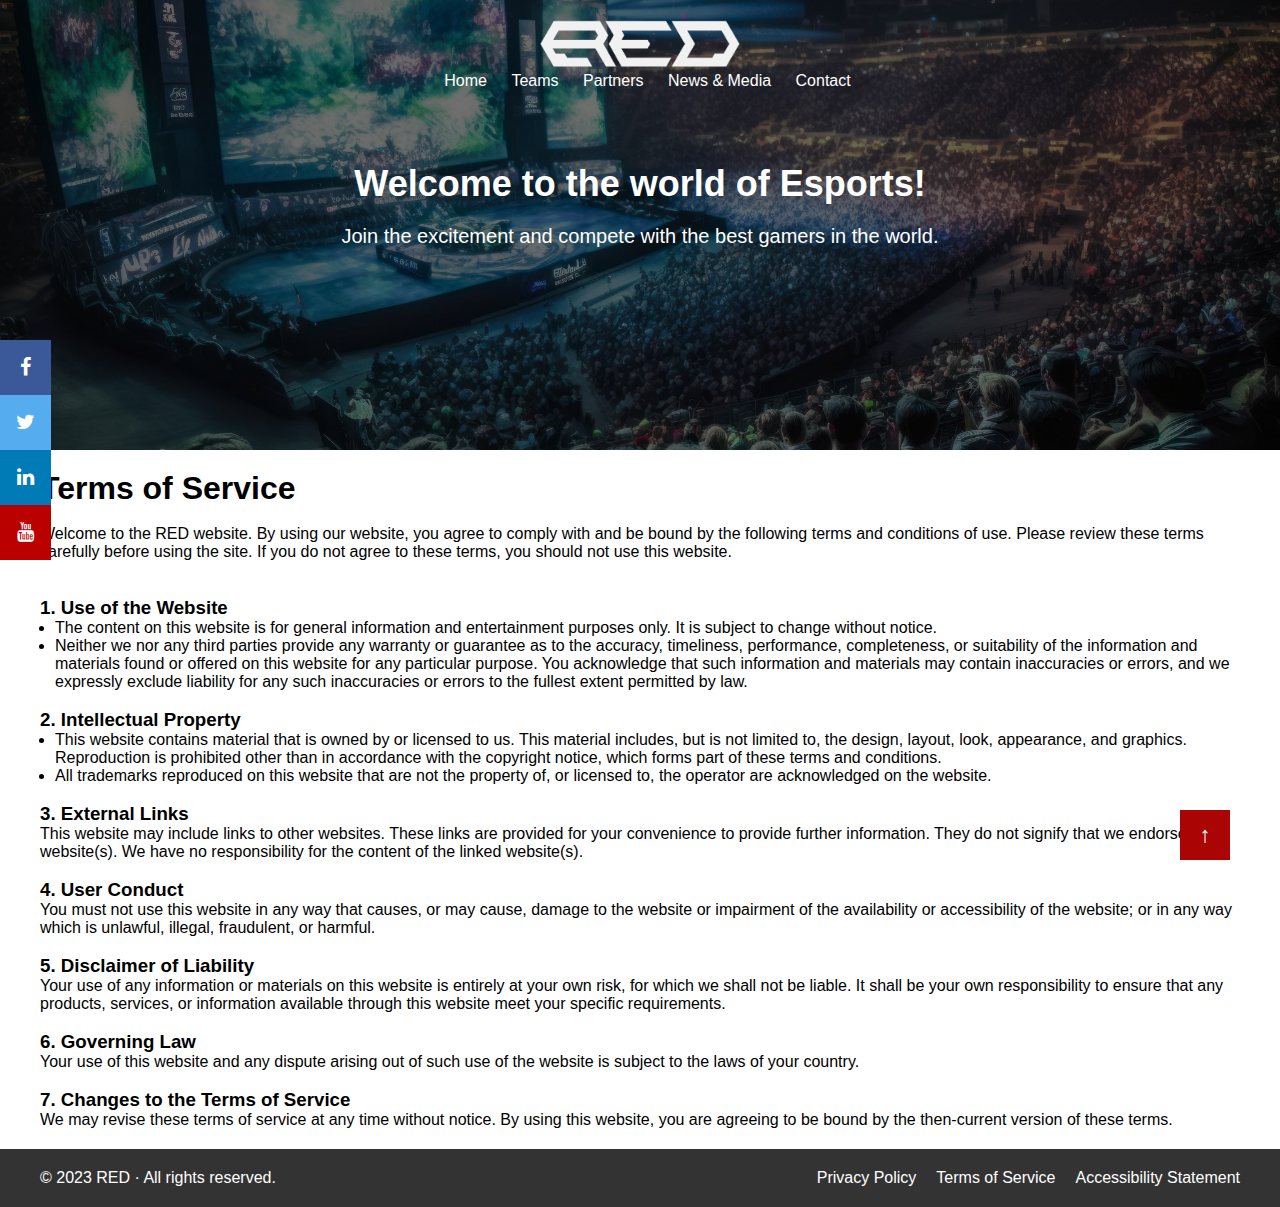
<file: tos.html>
<!DOCTYPE html>
<html lang="en">

<head>
    <!-- Source: https://www.freegaminglogo.com/2016/06/red-reserve-logo-vector-ai.html-->
	<link href="img/Logo-RED.ico" rel="icon">
    <title>RED - Terms of Services</title>
		<!-- Meta -->
 		<meta charset="UTF-8">
 	 	<meta name="description" content="e-sports">
 		<meta name="keywords" content="e-sports, gaming, games">
  		<meta name="author" content="Eskiera Hailey Yap Huei Mei, Chong Ming Syuen">
  		<meta name="viewport" content="width=device-width, initial-scale=1.0">

		<!-- CSS -->
		<link rel="stylesheet" href="css/styles.css">
        <link rel="stylesheet" href="css/socmed-sticky.css">
</head>

<body>
    <header>
        <!-- NAVBAR -->
        <nav>
            <div class="container">
            <!-- Source: https://www.freegaminglogo.com/2016/06/red-reserve-logo-vector-ai.html-->
            <img src="img/Logo-RED.png" alt="Esports Logo" class="logo">
            <br>
                <ul>
                    <li><a href="index.html">Home</a></li>
                    <li><a href="teams.html">Teams</a></li>
                    <li><a href="partners.html">Partners</a></li>
                    <li><a href="news-media.html">News &amp; Media</a></li>
                    <li><a href="contact.html">Contact</a></li>
                </ul>
            </div>
        </nav>
        
        <!-- HERO -->
        <div class="hero">
            <div class="container">
                <h2>Welcome to the world of Esports&excl;</h2>
                <p>Join the excitement and compete with the best gamers in the world.</p>
            </div>
        </div>
    </header>

    <main>
        <section class="terms-of-service">
            <div class="container">
                <h1>Terms of Service</h1>
                <br>
                <p>Welcome to the RED website. By using our website, you agree to comply with and be bound by the following terms and conditions of use. Please review these terms carefully before using the site. If you do not agree to these terms, you should not use this website.</p>
                <br>
                <br>
                <!-- 1 -->
                <h3>1. Use of the Website</h3>
                <ul>
                    <li>The content on this website is for general information and entertainment purposes only. It is subject to change without notice.</li>
                    <li>Neither we nor any third parties provide any warranty or guarantee as to the accuracy, timeliness, performance, completeness, or suitability of the information and materials found or offered on this website for any particular purpose. You acknowledge that such information and materials may contain inaccuracies or errors, and we expressly exclude liability for any such inaccuracies or errors to the fullest extent permitted by law.</li>
                </ul>
                <br>

                <!-- 2 -->
                <h3>2. Intellectual Property</h3>
                <ul>
                    <li>This website contains material that is owned by or licensed to us. This material includes, but is not limited to, the design, layout, look, appearance, and graphics. Reproduction is prohibited other than in accordance with the copyright notice, which forms part of these terms and conditions.</li>
                    <li>All trademarks reproduced on this website that are not the property of, or licensed to, the operator are acknowledged on the website.</li>
                </ul>
                <br>

                <!-- 3 -->
                <h3>3. External Links</h3>
                <p>This website may include links to other websites. These links are provided for your convenience to provide further information. They do not signify that we endorse the website(s). We have no responsibility for the content of the linked website(s).</p>
                <br>

                <!-- 4 -->
                <h3>4. User Conduct</h3>
                <p>You must not use this website in any way that causes, or may cause, damage to the website or impairment of the availability or accessibility of the website; or in any way which is unlawful, illegal, fraudulent, or harmful.</p>
                <br>

                <!-- 5 -->
                <h3>5. Disclaimer of Liability</h3>
                <p>Your use of any information or materials on this website is entirely at your own risk, for which we shall not be liable. It shall be your own responsibility to ensure that any products, services, or information available through this website meet your specific requirements.</p>
                <br>

                <!-- 6 -->
                <h3>6. Governing Law</h3>
                <p>Your use of this website and any dispute arising out of such use of the website is subject to the laws of your country.</p>
                <br>

                <!-- 7 -->
                <h3>7. Changes to the Terms of Service</h3>
                <p>We may revise these terms of service at any time without notice. By using this website, you are agreeing to be bound by the then-current version of these terms.</p>
            </div>
        </section>

        <!-- Back To Top -->
        <section class="backtotop">
            <a class="backtotop" href="#">&uarr;</a>
        </section>
        
    </main>

    <aside>
        <!-- Load font awesome icons -->
        <link rel="stylesheet" href="https://cdnjs.cloudflare.com/ajax/libs/font-awesome/4.7.0/css/font-awesome.min.css">

        <!-- The social media icon bar -->
        <div class="icon-bar">
            <a href="https://www.facebook.com/BLACKPINKOFFICIAL" class="facebook"><i class="fa fa-facebook"></i></a>
            <a href="https://twitter.com/elonmusk" class="twitter"><i class="fa fa-twitter"></i></a>
            <a href="https://www.linkedin.com/in/eskierahailey/" class="linkedin"><i class="fa fa-linkedin"></i></a>
            <a href="https://www.youtube.com/watch?v=dQw4w9WgXcQ" class="youtube"><i class="fa fa-youtube"></i></a>
        </div> 
    </aside>

    <footer>
        <div class="container">
            <div class="footer-content">
                <!-- Left section with copyright -->
                <div class="left-section">
                    <p>&copy; 2023 RED &middot; All rights reserved.</p>
                </div>
                <!-- Right section with privacy policy, terms of service, and accessibility statement -->
                <div class="right-section">
                    <ul class="footer-links">
                        <li><a href="privacy-policy.html">Privacy Policy</a></li>
                        <li><a href="tos.html">Terms of Service</a></li>
                        <li><a href="accessibility.html">Accessibility Statement</a></li>
                    </ul>
                </div>
            </div>
        </div>
    </footer>
</body>
</html>
</file>
<file: css/styles.css>
/* Global */
html {
	font-family: Arial;
}

body, h1, h2, h3, p, ul, li {
  margin: 0;
  padding: 0;
}

ul {
  padding-left: 15px;
}

.container {
  max-width: 1200px;
  margin: 0 auto;
  padding: 20px;
}

.hashtag {
  color: #aa0404;
}

/* Header, Source: https://www.freepik.com/premium-photo/group-gamers-playing-video-games-online-created-with-generative-ai-technology_38952715.htm */
header {
    background-image: url("../img/Main-Background_Tournament-01.jpg");
    background-size: cover;
    background-position: center;
    color: #fff;
    display: flex;
    flex-direction: column;
    align-items: center;
    justify-content: center;
    height: 450px;
    text-align: center;
}

.logo {
  width: 200px; 
  height: auto; 
  margin-right: 10px; 
  margin: 0 auto; 
}

/* Navbar */
nav {
    display: flex;
    justify-content: space-between;
    align-items: center;
    margin-bottom: 2rem;
    position: absolute;
    top: 0;
    width: 100%;
}

nav ul {
    list-style: none;
}

nav ul li {
    display: inline-block;
    margin-left: 20px;
}

nav ul li:first-child {
    margin-left: 0;
}

nav ul li a {
    text-decoration: none;
    color: #fff;
}

nav ul li:hover {
  display: inline-block;
  position: relative;
  background-color: #aa0404;
  cursor: pointer;
}

nav ul li:active {
    display: inline-block;
    position: relative;
    opacity: 0.6;
    cursor: pointer;
}

/* Hero section */
  .hero {
    text-align: center;
    color: #fff;
    padding: 100px 0;
}

.hero h2 {
    font-size: 36px;
    margin-bottom: 20px;
}

.hero p {
    font-size: 20px;
    margin-bottom: 40px;
}

/* About section */
.about {
    background-color: #f9f9f9;
    padding: 10px 0;
}

.about h2 {
    font-size: 30px;
    margin-bottom: 20px;
}

.video-container {
	display: flex;
	justify-content: center;
}

/* Games section */
.games {
    padding: 10px 0;
}

.games h2 {
    font-size: 30px;
    margin-bottom: 20px;
}

.games-table {
	margin: 0 auto;
	border-spacing: 0px;
}

td {
	max-width: 300px;
	text-align: center;
	vertical-align: middle;
	padding: 10px;
}

.games-logo {
	width: 220px;
	height: 120px;
	object-fit: contain;
	transition: transform 0.3s;
}

.games-logo:hover {
	transform: scale(1.2) ;
}

h2 {
	margin-bottom: 42px;
}

.team-members-container {
	display: flex;
	flex-direction: row;
	justify-content: center;
}

.members-profile {
	display: inline-block;
	margin-left: 50px;
	margin-right: 50px;
	padding: 15px;
	border-radius: 10px;
	text-align: center;
	width: 400px;
}

.profile-icon {
	height: 100px;
}

/* Back To Top */
.backtotop{
	position: fixed;
	width: 50px;
	height: 50px;
	background-color: #aa0404;
	color: white;
	font-size: 22px;
	bottom: 40px;
	right: 50px;
	display: flex;
	text-decoration: none;
	justify-content: center;
	align-items: center;
}

/* Footer */
footer {
  background-color: #333;
  color: #fff;
  text-align: center;
}

.footer-content {
  display: flex;
  justify-content: space-between;
  align-items: center;
}

.left-section {
  flex: 1;
  text-align: left;
}

.left-section p {
  margin: 0;
}

.right-section {
  flex: 1;
}

.right-section .footer-links {
  list-style: none;
  padding: 0;
  display: flex;
  justify-content: flex-end;
}

.right-section .footer-links li {
  margin-left: 20px;
}

.right-section .footer-links a {
  color: #fff;
  text-decoration: none;
}

.right-section .footer-links a:hover {
  text-decoration: underline;
}
</file>
<file: css/socmed-sticky.css>
/* Fixed/sticky icon bar, source: https://www.w3schools.com/howto/howto_css_sticky_social_bar.asp */
.icon-bar {
	position: fixed;
	top: 50%;
	transform: translateY(-50%);
}

/* Icon bar links style */
.icon-bar a {
	display: block;
	text-align: center;
	padding: 16px;
	transition: 0.3s;
	color: white;
	font-size: 20px;
}

/* Social Media icons style */
.icon-bar a:hover {
	background-color: #000;
}

.facebook, .twitter, .linkedin, .youtube {
	color: white;
}

.facebook {
	background: #3B5998;
	
}

.twitter {
	background: #55ACEE;
	
}

.linkedin {
	background: #007bb5;
	
}

.youtube {
	background: #bb0000;
}
</file>
<file: css/contact.css>
.contact {
    text-align: left;
}

.image-container {
	display: flex;
	justify-content: center;
    align-items: center;
}

.form-group {
    margin-bottom: 20px;
}

label {
	display: block;
	font-weight: bold;
}

input, textarea {
	width: 100%;
	padding: 10px;
	border: 1px solid #ccc;
	border-radius: 5px;
}

textarea {
	resize: vertical;
}
</file>
<file: css/news-media.css>
.news-big-container {
	display: grid;
	grid-template-columns: 1fr 1fr 1fr;
}

.news-small-container {
	max-width: 400px;
	max-height: 600px;
	text-align: center;
}

.youtube-container {
	position: relative;
	height: 0;
	padding-bottom: 56.25%;
	margin: 20px 20px 20px 20px;
}

.youtube-container iframe {
	position: absolute;
	top: 0;
	left: 0;
	width: 100%;
	height: 100%;
}
</file>
<file: css/partners.css>
.partners-table {
	        margin: 0 auto;
	        border-spacing: 0px;
            }

            td {
	        max-width: 300px;
	        text-align: center;
	        vertical-align: middle;
	        padding: 10px;
            }

            .partners-logo {
	        width: 220px;
	        height: 120px;
	        object-fit: contain;
            filter: grayscale(100%);
            }

            .partners-logo:hover {
            filter: grayscale(0%);
            }
</file>
<file: css/teams.css>
.teams {
    background-color: #f9f9f9;
    padding: 10px 0;
}

.teams h2 {
    font-size: 30px;
    margin-bottom: 20px;
}

div.scroll-container {
    background-color: #eeeeee;
    overflow: auto;
    white-space: nowrap;
    padding: 10px;
}

div.scroll-container img {
    height: 300px;
    width: auto;
    padding: 10px;
}
</file>
